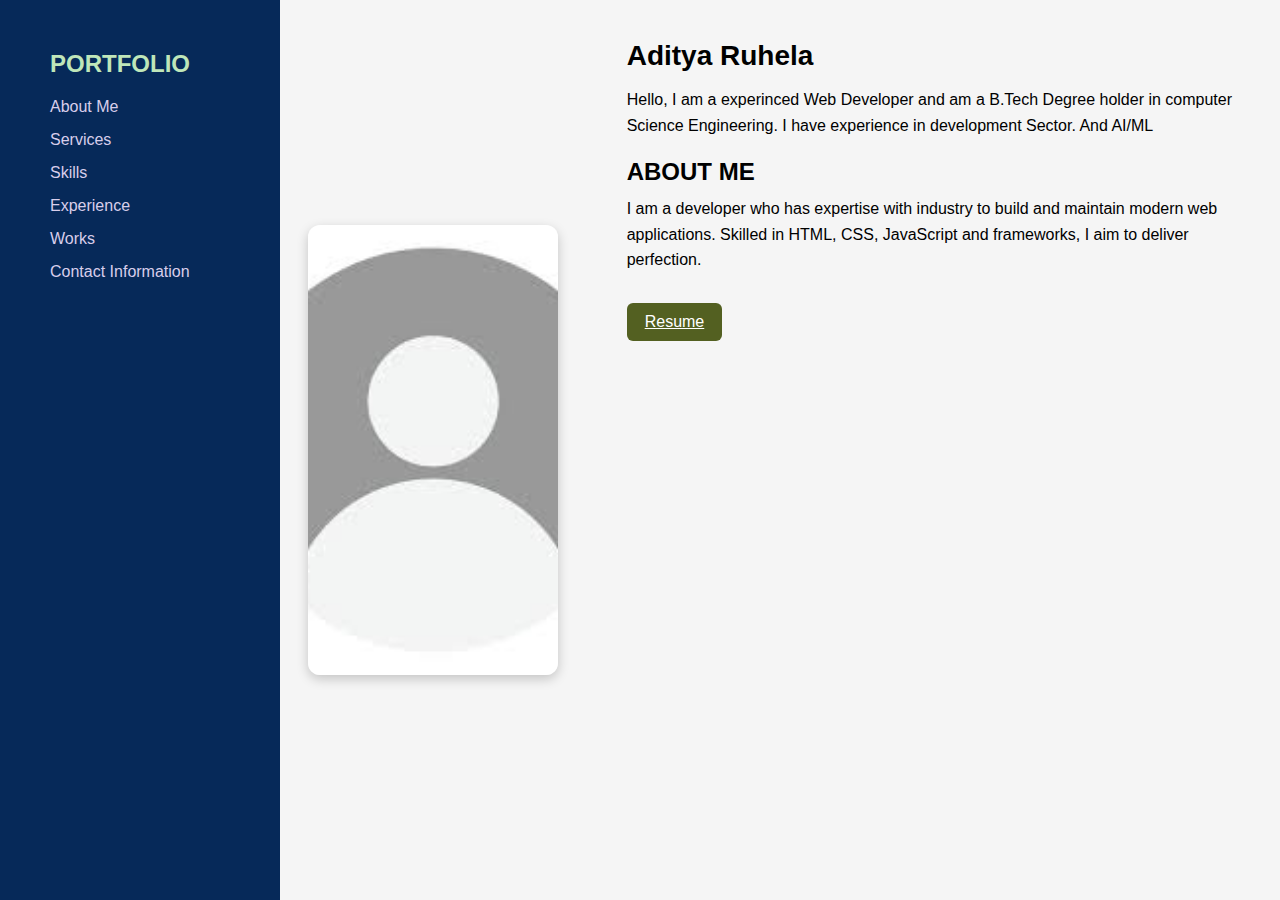
<file: level 1 task1/index.html>
<!DOCTYPE html>
<html lang="en">
<head>
  <meta charset="UTF-8">
  <meta name="viewport" content="width=device-width, initial-scale=1.0">
  <title> MY Portfolio </title>
  <link rel="stylesheet" href="style.css">
</head>
<body>

  <!-- Sidebar Navigation -->
  <nav class="sidebar">
    <h2> PORTFOLIO</h2>
    <ul>
      <li><a href="#">About Me</a></li>
      <li><a href="#">Services</a></li>
      <li><a href="#">Skills</a></li>
      <li><a href="#">Experience</a></li>
      <li><a href="#">Works</a></li>
      <li><a href="#">Contact Information</a></li>
    </ul>
  </nav>

  
  <section class="container">
   
    <div class="left">
      <img src="image.jpg"width ="350"height="450" alt="Profile Photo" class="profile-img">
    </div>
    <div class="right">
      <h1>Aditya Ruhela</h1>
      <p>Hello, I am a experinced Web Developer and am a B.Tech  Degree holder in computer  Science Engineering. 
         I have experience in development Sector. And AI/ML </p>
      

      <h2>ABOUT ME</h2>
      <p>
        I am a developer who has expertise with industry to build and maintain 
        modern web applications. Skilled in HTML, CSS, JavaScript and frameworks, 
        I aim to deliver perfection.
      </p>
      <a href="resume.pdf" download class="btn"> Resume</a>
    </div>
  </section>

</body>
</html>
</file>
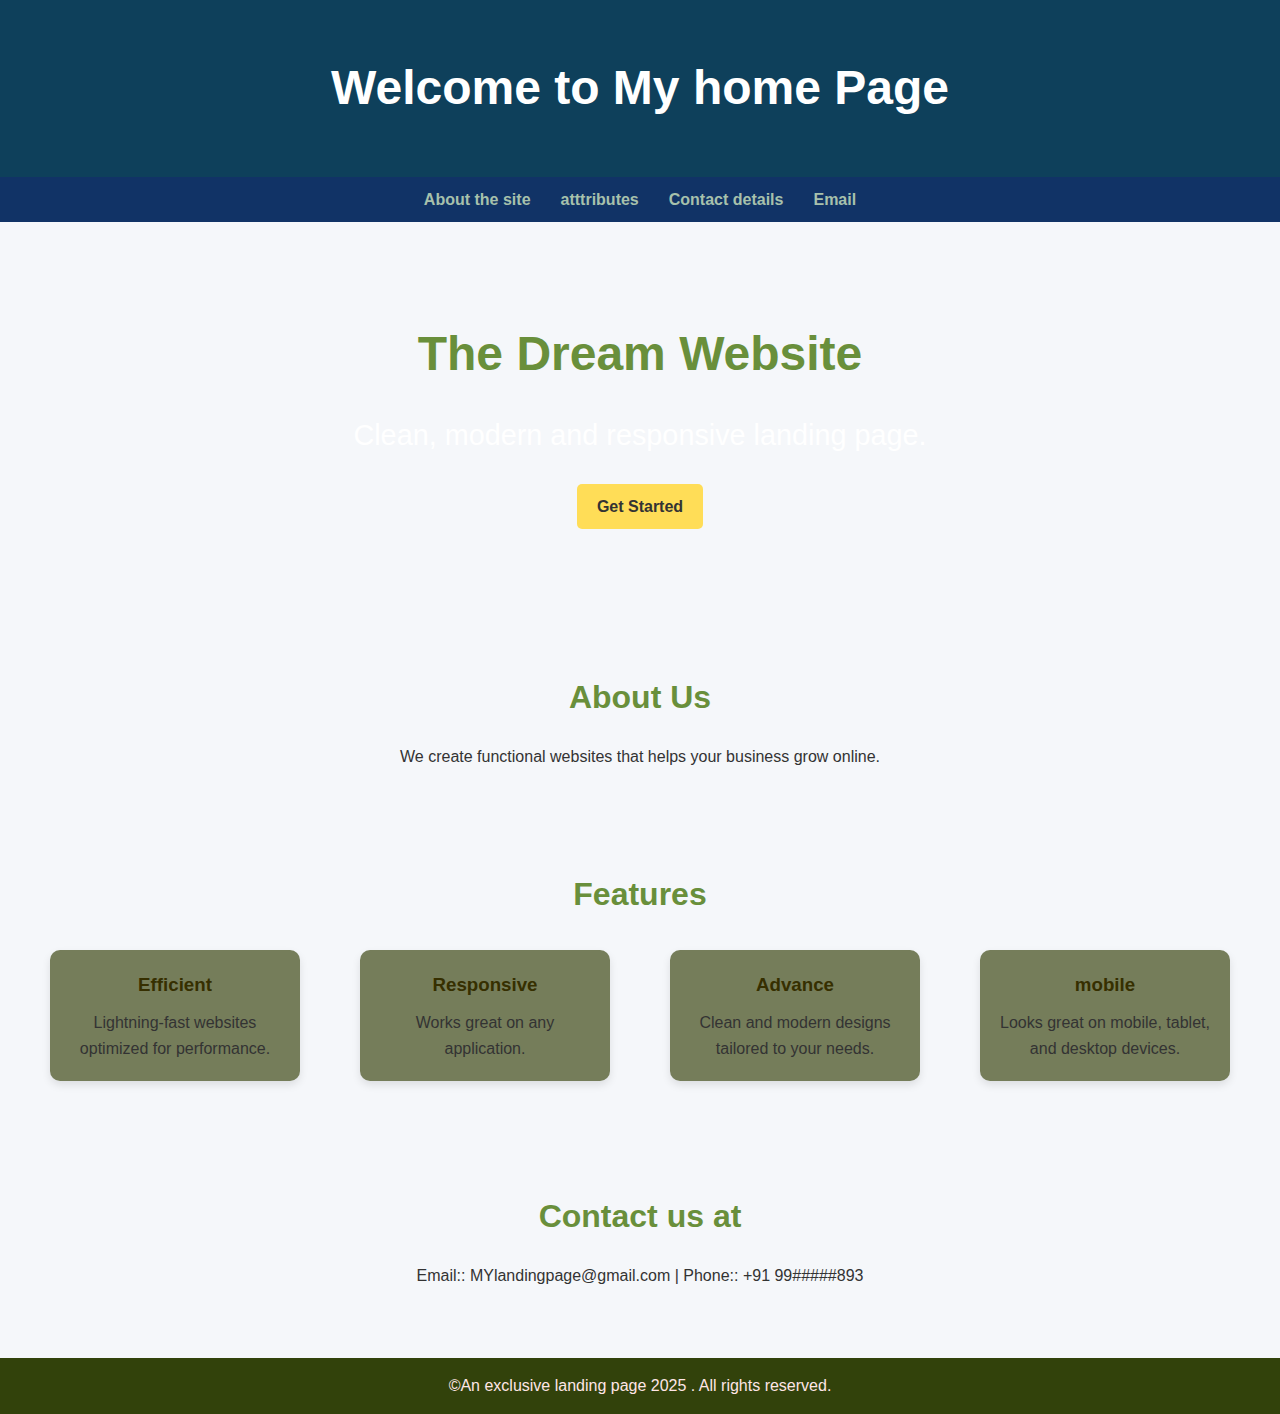
<file: level 1 task2/index.html>
<!DOCTYPE html>
<html lang="en">
<head>
  <meta charset="UTF-8">
  <meta name="viewport" content="width=device-width, initial-scale=1.0">
  <title>My Landing Page</title>
  <!-- Link CSS -->
  <link rel="stylesheet" href="style.css">
</head>
<body>
  <!-- Header -->
  <header>
    <h1>Welcome to My home Page</h1>
  </header>

  <!-- Navigation -->
  <nav>
 <a href="#about">About the site</a>
<a href="#features">atttributes</a>
    <a href="#contact">Contact details</a>
    <a href="#email">Email</a>
  </nav>

  <!-- Hero Section -->
  <section class="hero">
<h2>The Dream Website</h2>
    <p>Clean, modern and responsive landing page.</p>
    <a href="#contact" class="btn">Get Started</a>
</section>

  <!-- About Section -->
  <section id="about">
<h2>About Us</h2>
    <p>We  create functional websites that helps your business grow online.</p>
  </section>

  <!-- Features Section -->
  <section id="features">
    <h2>Features</h2>
    <div class="features">
      <div class="feature">
        <h3>Efficient</h3>
        <p>Lightning-fast websites optimized for performance.</p>
      </div>
      <div class="feature">
        <h3>Responsive</h3>
        <p>Works  great on any application.</p>
      </div>
      <div class="feature">
        <h3>Advance</h3>
        <p>Clean and modern designs tailored to your needs.</p>
      </div>
      <div class="feature">
        <h3>mobile</h3>
        <p>Looks great on mobile, tablet, and desktop devices.</p>
      </div>
    </div>
  </section>

  <!-- Contact Section -->
  <section id="contact">
    <h2>Contact us at </h2>
    <p>Email:: MYlandingpage@gmail.com | Phone:: +91 99#####893</p>
  </section>

  <!-- Footer -->
  <footer>
    <p>&copy;An exclusive landing page  2025 . All rights reserved.</p>
  </footer>
</body>
</html>
</file>
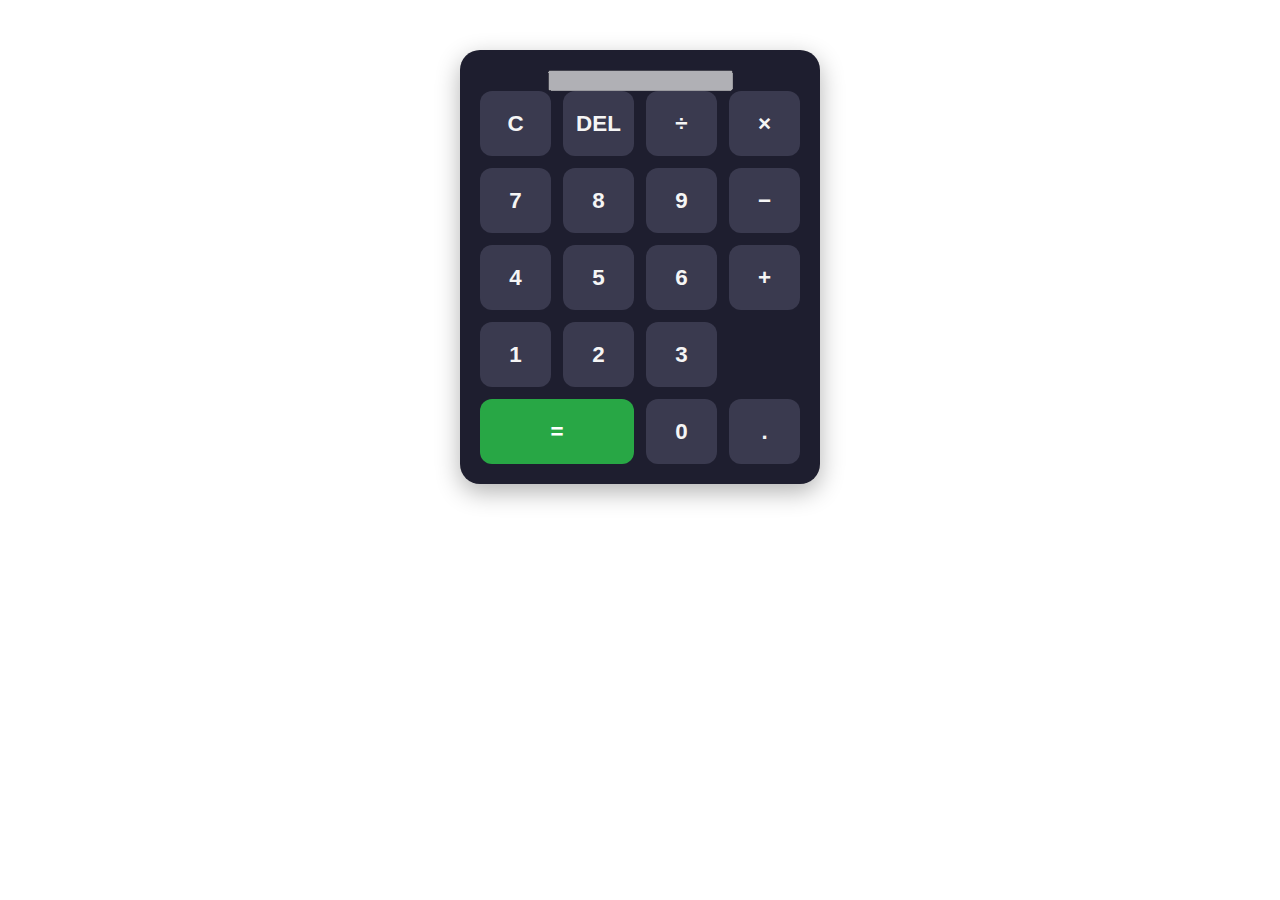
<file: level 1 task3/index.html>
<!DOCTYPE html>
<html lang="en">
<head>
  <meta charset="UTF-8">
  <meta name="viewport" content="width=device-width, initial-scale=1.0">
  <title>Calculator</title>
  <link rel="stylesheet" href="style.css">
</head>
<body>
  <div class="calculator">
    <input type="text" id="display" disabled>
    <div class="buttons">
      <button class="btn" onclick="clearDisplay()">C</button>
      <button class="btn" onclick="deleteChar()">DEL</button>
      <button class="btn" onclick="appendValue('/')">÷</button>
      <button class="btn" onclick="appendValue('*')">×</button>

      <button class="btn" onclick="appendValue('7')">7</button>
      <button class="btn" onclick="appendValue('8')">8</button>
      <button class="btn" onclick="appendValue('9')">9</button>
      <button class="btn" onclick="appendValue('-')">−</button>

      <button class="btn" onclick="appendValue('4')">4</button>
      <button class="btn" onclick="appendValue('5')">5</button>
      <button class="btn" onclick="appendValue('6')">6</button>
      <button class="btn" onclick="appendValue('+')">+</button>

      <button class="btn" onclick="appendValue('1')">1</button>
      <button class="btn" onclick="appendValue('2')">2</button>
      <button class="btn" onclick="appendValue('3')">3</button>
      <button class="btn equal" onclick="calculate()">=</button>

      <button class="btn zero" onclick="appendValue('0')">0</button>
      <button class="btn" onclick="appendValue('.')">.</button>
    </div>
  </div>

  <script src="script.js"></script>
</body>
</html>
</file>
<file: level 1 task3/style.css>
/* Calculator Container */
.calculator {
  width: 320px;
  margin: 50px auto;
  padding: 20px;
  border-radius: 20px;
  background: #1e1e2f;
  box-shadow: 0 8px 25px rgba(0, 0, 0, 0.3);
  display: flex;
  flex-direction: column;
  align-items: center;
}

/* Display Screen */
.display {
  width: 100%;
  height: 70px;
  background: #2a2a3d;
  border-radius: 12px;
  margin-bottom: 20px;
  text-align: right;
  padding: 15px;
  font-size: 2rem;
  color: #fff;
  box-sizing: border-box;
  overflow-x: auto;
}

/* Buttons Grid */
.buttons {
  display: grid;
  grid-template-columns: repeat(4, 1fr);
  gap: 12px;
  width: 100%;
}

/* Buttons Styling */
button {
  height: 65px;
  border: none;
  border-radius: 12px;
  font-size: 1.4rem;
  font-weight: bold;
  cursor: pointer;
  transition: all 0.2s ease-in-out;
  background: #3a3a4f;
  color: #f5f5f5;
}

button:hover {
  background: #4b4b63;
  transform: translateY(-2px);
}

/* Special Buttons */
button.operator {
  background: #ff9500;
  color: #fff;
}

button.operator:hover {
  background: #e08900;
}

button.equal {
  background: #28a745;
  color: white;
  grid-column: span 2;
}

button.equal:hover {
  background: #218838;
}

button.clear {
  background: #dc3545;
  color: white
</file>
<file: level 1 task1/style.css>
/* Reset */
* {
  margin: 0;
  padding: 0;
  box-sizing: border-box;
  font-family: Arial, sans-serif;
}

/* Sidebar */
.sidebar {
  position: fixed;
  left: 0;
  top: 0;
  height: 100%;
  width: 280px;
  background: #062959;
  padding: 50px;
  color: rgb(191, 230, 185);
}

.sidebar h2 {
  margin-bottom: 20px;
}

.sidebar ul {
  list-style: none;
}

.sidebar ul li {
  margin: 15px 0;
}

.sidebar ul li a {
  text-decoration: none;
  color: #d8ceeb;
  transition: 0.3s;
}

.sidebar ul li a:hover {
  color: #00aaff;
}

/* Main Content */
.container {
  margin-left: 240px;
  display: flex;
  padding: 40px;
  min-height: 100vh;
  background: #f5f5f5;
  gap: 40px;
}

/* Left Column */
.left {
  flex: 1;
  display: flex;
  align-items: center;
  justify-content: center;
}

.profile-img {
  width: 250px;
  border-radius: 12px;
  object-fit: cover;
  box-shadow: 0px 4px 12px rgba(0,0,0,0.2);
}

/* Right Column */
.right {
  flex: 2;
}

.right h1 {
  font-size: 28px;
  margin-bottom: 15px;
}

.right p {
  margin-bottom: 20px;
  line-height: 1.6;
}

.right h2 {
  margin: 20px 0 10px;
}

.btn {
  display: inline-block;
  background: #536021;
  color: white;
  padding: 10px 18px;
  border-radius: 6px;
  margin: 10px 0;
  cursor: pointer;
  transition: 0.3s;
}

.btn:hover {
  background: #858b79;

}
</file>
<file: level 1 task2/style.css>
/* Reset some defaults */
* {
  margin: 0;
  padding: 0;
  box-sizing: border-box;
  font-family: Arial, sans-serif;
}

body {
  line-height: 1.6;
  background: #f5f7fa;
  color: #333;
}

/* Header */
header {
  background: #0e405b;
  color: white;
  padding: 50px;
  text-align: center;
}

header h1 {
  font-size: 3.0rem;
}

header p {
  font-size: 1.6rem;
}

/* Navigation */
nav {
  display: flex;
  justify-content: center;
  background: #113366;
  padding: 10px;
}

nav a {
  color: rgb(167, 193, 172);
  text-decoration: none;
  margin: 0 15px;
  font-weight: bold;
  transition: color 0.3s;
}

nav a:hover {
  color: #8e5fad;
}

/* Hero Section */
.hero {
  background: url('https://picsum.photos/1200/400') no-repeat center center/cover;
  color: white;
  height: 400px;
  display: flex;
  align-items: center;
  justify-content: center;
  text-align: center;
  flex-direction: column;
  padding: 20px;
}

.hero h2 {
  font-size: 3.0rem;
  margin-bottom: 20px;
}

.hero p {
  font-size: 1.8rem;
}

.btn {
  display: inline-block;
  margin-top: 25px;
  padding: 10px 20px;
  background: #ffdd57;
  color: #333;
  text-decoration: none;
  border-radius: 5px;
  font-weight: bold;
}

.btn:hover {
  background: #ffc107;
}

/* Sections */
section {
  padding: 50px 20px;
  text-align: center;
}

section h2 {
  margin-bottom: 20px;
  font-size: 2rem;
  color: #698f3b;
}

.features {
  display: flex;
  justify-content: space-around;
  flex-wrap: wrap;
  margin-top: 20px;
}

.feature {
  background: rgb(117, 125, 90);
  border-radius: 10px;
  box-shadow: 0 4px 8px rgba(0,0,0,0.1);
  padding: 20px;
  width: 250px;
  margin: 10px;
}

.feature h3 {
  margin-bottom: 10px;
  color: #362f00;
}

/* Footer */
footer {
  background: #32420b;
  color: rgb(255, 230, 230);
  text-align: center;
  padding: 15px;
  margin-top: 20px;
}
</file>
